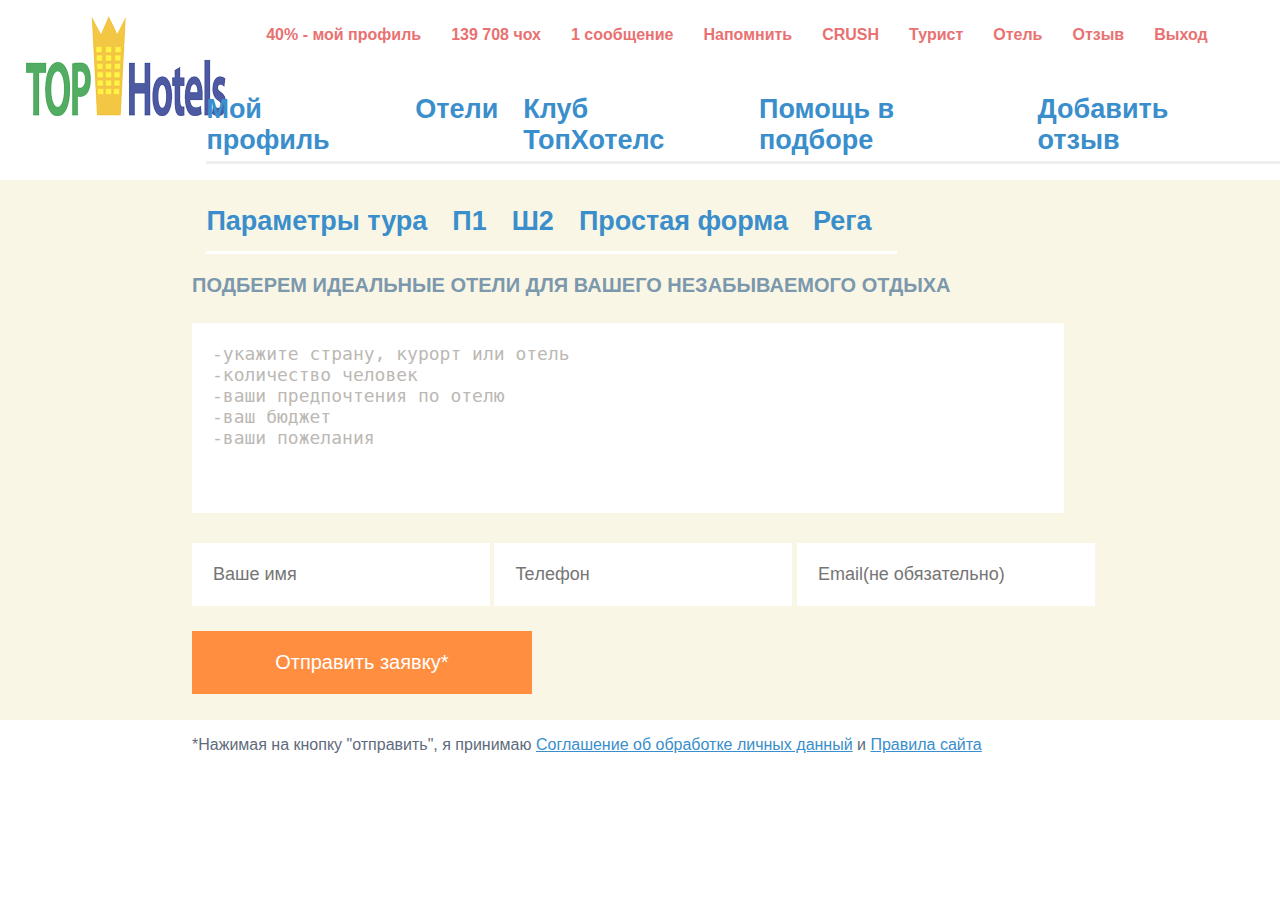
<file: index.html>
<!DOCTYPE html>
<html lang="en">
<head>
    <meta charset="UTF-8">
    <meta name="viewport" content="width=device-width, initial-scale=1.0">
    <meta http-equiv="X-UA-Compatible" content="ie=edge">
    <title>Document</title>
    <link rel="stylesheet" href="style.css">
</head>
<body>
    <header>
        <div class="header-top">
            <ul class="nav">
                <img src="images/back.png" alt="Logo" class="header-logo">
                <li><a href="#">40% - мой профиль</a></li>
                <li><a href="#">139 708 чох</a></li>
                <li><a href="#">1 сообщение</a></li>
                <li><a href="#">Напомнить</a></li>
                <li><a href="#">CRUSH</a></li>
                <li><a href="#">Турист</a></li>
                <li><a href="#">Отель</a></li>
                <li><a href="#">Отзыв</a></li>
                <li><a href="">Выход</a></li>
            </ul>
        </div>
        <div class="header-bottom">
            <ul class="nav-bottom"> 
                <li class="first"><a href="#">Мой профиль</a></li>
                <li><a href="#">Отели</a></li>
                <li><a href="#">Клуб ТопХотелс</a></li>
                <li><a href="#">Помощь в подборе</a></li>
                <li><a href="#">Добавить отзыв</a></li>
            </ul>
        </div>
    </header>
    <section class="form">
        <div class="wrapper">
            <ul class="steps"> 
                    <li class="first"><a href="#">Параметры тура</a></li>
                    <li><a href="#">П1</a></li>
                    <li><a href="#">Ш2</a></li>
                    <li><a href="#">Простая форма</a></li>
                    <li><a href="#">Рега</a></li>
            </ul>
            <h1>Подберем идеальные отели для вашего незабываемого отдыха</h1>
            <form>
                <textarea>-укажите страну, курорт или отель 
-количество человек
-ваши предпочтения по отелю
-ваш бюджет
-ваши пожелания
                </textarea>
              </form>
              <form action="">
                  <input type="text" placeholder="Ваше имя">
                  <input type="text" placeholder="Teлефон">
                  <input type="text" placeholder="Email(не обязательнo)">
              </form>
              <button>Отправить заявку*</button>
        </div>
    </section>
    <footer>
        <p>*Нажимая на кнопку "отправить", я принимаю <a href="">Соглашение об обработке личных данный</a> и <a href="">Правила сайта</a></p>
    </footer>
</body>
</html>
</file>
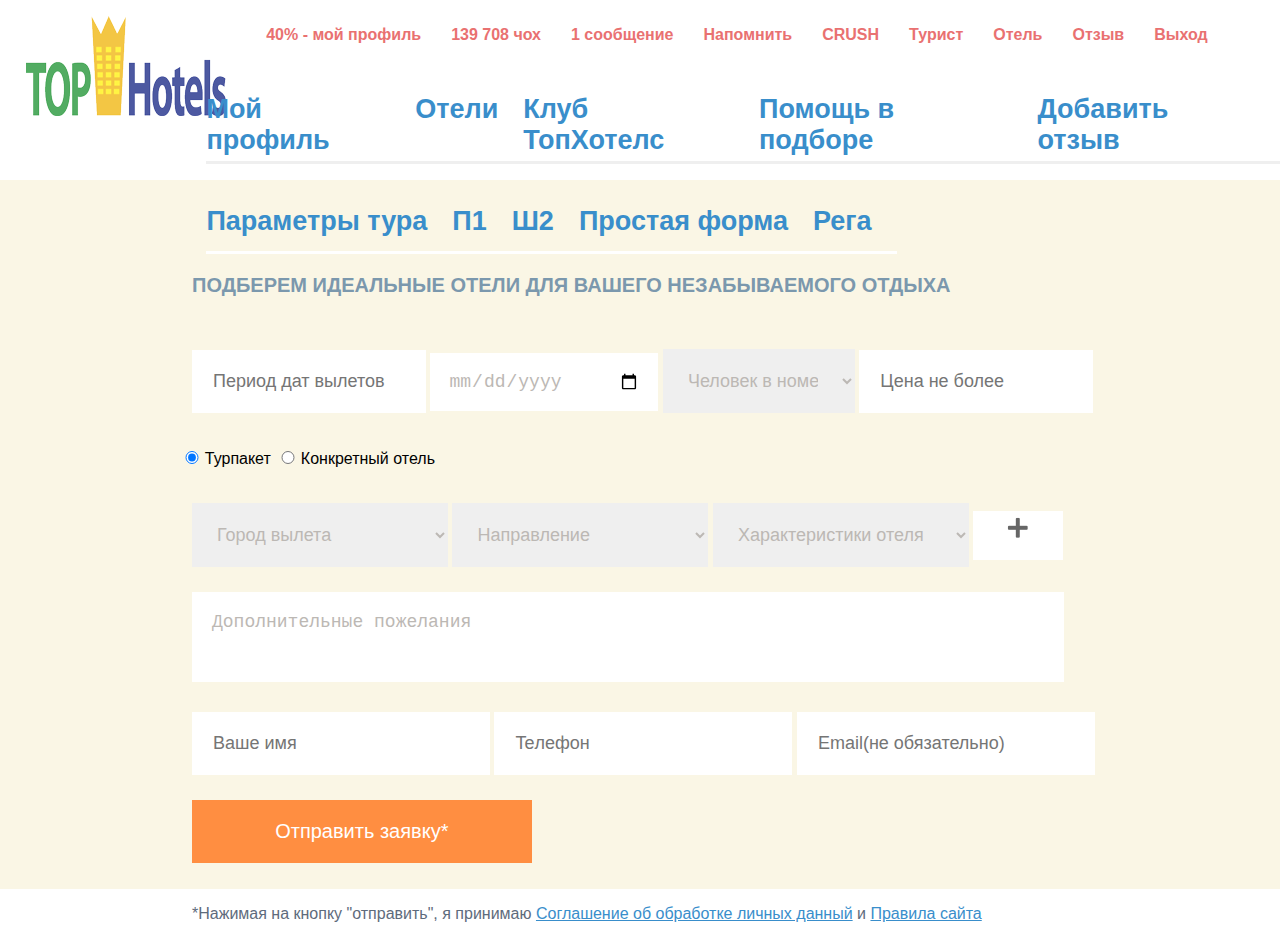
<file: components/index.html>
<!DOCTYPE html>
<html lang="en">
<head>
    <meta charset="UTF-8">
    <meta name="viewport" content="width=device-width, initial-scale=1.0">
    <meta http-equiv="X-UA-Compatible" content="ie=edge">
    <title>Document</title>
    <link rel="stylesheet" href="style2.css">
</head>
<body>
    <header>
        <div class="header-top">
            <ul class="nav">
                <img src="../images/back.png" alt="Logo" class="header-logo">
                <li><a href="#">40% - мой профиль</a></li>
                <li><a href="#">139 708 чох</a></li>
                <li><a href="#">1 сообщение</a></li>
                <li><a href="#">Напомнить</a></li>
                <li><a href="#">CRUSH</a></li>
                <li><a href="#">Турист</a></li>
                <li><a href="#">Отель</a></li>
                <li><a href="#">Отзыв</a></li>
                <li><a href="">Выход</a></li>
            </ul>
        </div>
        <div class="header-bottom">
            <ul class="nav-bottom"> 
                <li class="first"><a href="#">Мой профиль</a></li>
                <li><a href="#">Отели</a></li>
                <li><a href="#">Клуб ТопХотелс</a></li>
                <li><a href="#">Помощь в подборе</a></li>
                <li><a href="#">Добавить отзыв</a></li>
            </ul>
        </div>
    </header>
    <section class="form">
        <div class="wrapper">
            <ul class="steps"> 
                    <li class="first"><a href="#">Параметры тура</a></li>
                    <li><a href="#">П1</a></li>
                    <li><a href="#">Ш2</a></li>
                    <li><a href="#">Простая форма</a></li>
                    <li><a href="#">Рега</a></li>
            </ul>
            <h1>Подберем идеальные отели для вашего незабываемого отдыха</h1>
            <form>
                    <input style="width:15%;" type="text" placeholder="Период дат вылетов">
                    <input class="date" style="width:15%;" type="date" name="dateofbirth" id="dateofbirth">
                    <select style="width:15%;" id="country" name="country">
                      <option disabled selected>Человек в номере</option>
                      <option value="au">Australia</option>
                      <option value="ca">Canada</option>
                      <option value="usa">USA</option>
                    </select>
                    <input style="width:15%;" type="text" placeholder="Цена не более">
            </form>
            <div class="select">
                <input type="radio" name="select" checked>Турпакет
                <input type="radio" name="select">Конкретный отель
            </div>
            <form>
                    <select id="city" name="city">
                      <option disabled selected>Город вылета</option>
                      <option value="au">Australia</option>
                      <option value="ca">Canada</option>
                      <option value="usa">USA</option>
                    </select>
                    <select id="direction" name="direction">
                        <option disabled selected>Направление</option>
                        <option value="au">Australia</option>
                        <option value="ca">Canada</option>
                        <option value="usa">USA</option>
                    </select>
                    <select id="description" name="description">
                        <option disabled selected>Характеристики отеля</option>
                        <option value="au">Australia</option>
                        <option value="ca">Canada</option>
                        <option value="usa">USA</option>
                    </select>
                    <a href="#" class="add"><img src="[data-uri]"></a>
            </form>
            <textarea>Дополнительные пожелания
                                    </textarea>
              <form action="">
                  <input type="text" placeholder="Ваше имя">
                  <input type="text" placeholder="Teлефон">
                  <input type="text" placeholder="Email(не обязательнo)">
              </form>
              <button>Отправить заявку*</button>
        </div>
    </section>
    <footer>
        <p>*Нажимая на кнопку "отправить", я принимаю <a href="">Соглашение об обработке личных данный</a> и <a href="">Правила сайта</a></p>
    </footer>
</body>
</html>
</file>
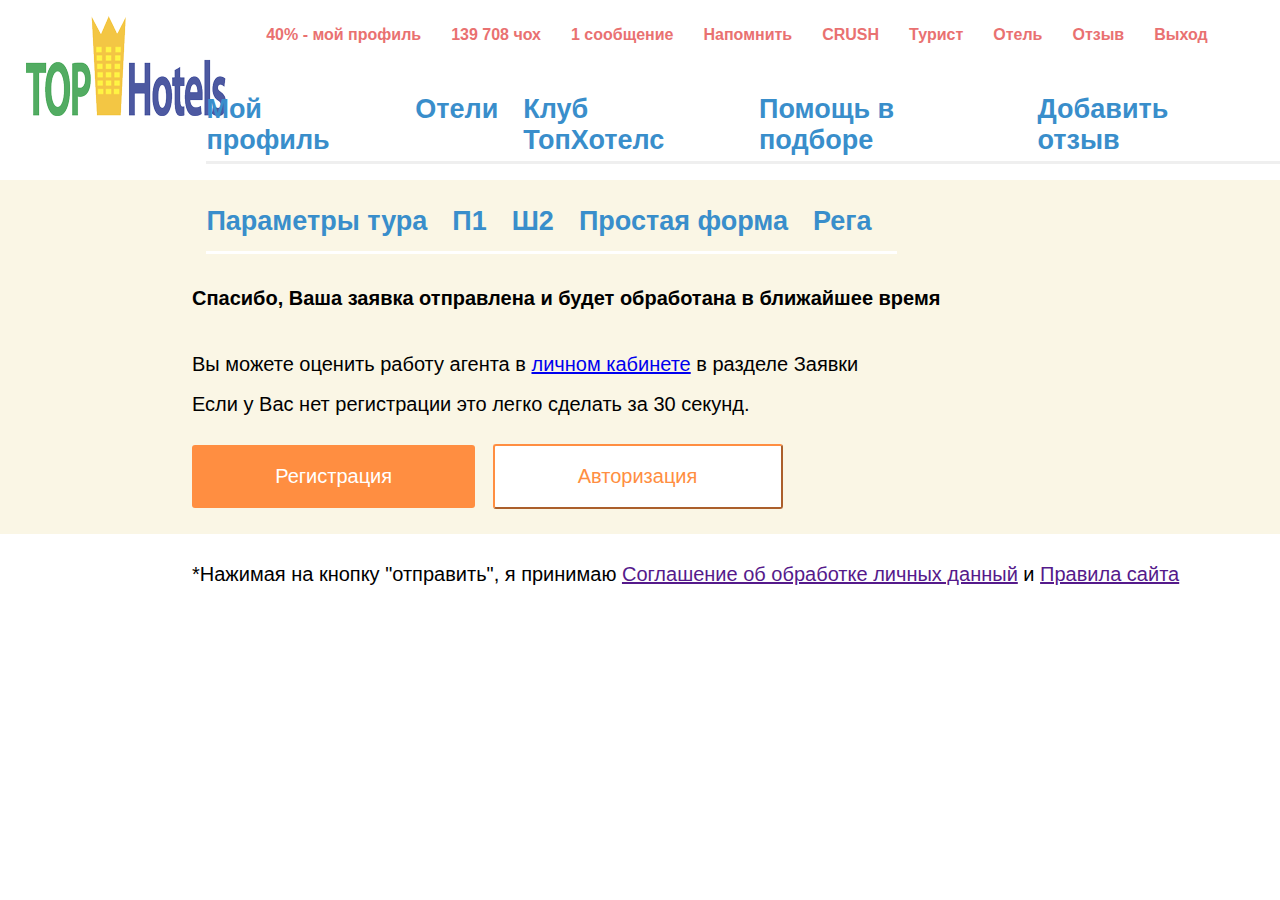
<file: registration/index.html>
<!DOCTYPE html>
<html lang="en">
<head>
    <meta charset="UTF-8">
    <meta name="viewport" content="width=device-width, initial-scale=1.0">
    <meta http-equiv="X-UA-Compatible" content="ie=edge">
    <title>Document</title>
    <link rel="stylesheet" href="style2.css">
</head>
<body>
    <header>
        <div class="header-top">
            <ul class="nav">
                <img src="../images/back.png" alt="Logo" class="header-logo">
                <li><a href="#">40% - мой профиль</a></li>
                <li><a href="#">139 708 чох</a></li>
                <li><a href="#">1 сообщение</a></li>
                <li><a href="#">Напомнить</a></li>
                <li><a href="#">CRUSH</a></li>
                <li><a href="#">Турист</a></li>
                <li><a href="#">Отель</a></li>
                <li><a href="#">Отзыв</a></li>
                <li><a href="">Выход</a></li>
            </ul>
        </div>
        <div class="header-bottom">
            <ul class="nav-bottom"> 
                <li class="first"><a href="#">Мой профиль</a></li>
                <li><a href="#">Отели</a></li>
                <li><a href="#">Клуб ТопХотелс</a></li>
                <li><a href="#">Помощь в подборе</a></li>
                <li><a href="#">Добавить отзыв</a></li>
            </ul>
        </div>
    </header>
    <section class="form">
        <div class="wrapper">
            <ul class="steps"> 
                    <li class="first"><a href="#">Параметры тура</a></li>
                    <li><a href="#">П1</a></li>
                    <li><a href="#">Ш2</a></li>
                    <li><a href="#">Простая форма</a></li>
                    <li><a href="#">Рега</a></li>
            </ul>
            <p class="completed">Спасибо, Ваша заявка отправлена и будет обработана в ближайшее время</p>
            <p>Вы можете оценить работу агента в <a href="#">личном кабинете</a> в разделе Заявки<br>
            Если у Вас нет регистрации это легко сделать за 30 секунд.
            </p>
            <button class="reg">Регистрация</button>
            <button>Авторизация</button>
        </div>
    </section>
    <footer>
        <p>*Нажимая на кнопку "отправить", я принимаю <a href="">Соглашение об обработке личных данный</a> и <a href="">Правила сайта</a></p>
    </footer>
</body>
</html>
</file>
<file: style.css>
body{
    margin: 0;
    padding: 0;
    font-family: sans-serif;
}

.header-logo{
    width: auto;
    height: auto;
    background-repeat: no-repeat;
    margin-left: 2%;
    margin-right: 2%;
}

.nav {
    list-style:none;
    display:flex;
    flex-direction:row;
    justify-content:flex-start;
    padding:0px;
  }
  .nav li a {
    display:block;
    padding:10px 15px;
    color: #e97171;
    font-weight: bold;
    text-decoration:none;  
  }
  .nav li a:hover {
    background-color: #111111;
  }

 .header-bottom .nav-bottom {
    list-style:none;
    display:flex;
    flex-direction:row;
    justify-content:flex-start;
    margin-left: 13%;
    margin-top: -3%;
  }

  .header-bottom .nav-bottom li{
    color: #398ecb;
    font-size: 25px;
    font-weight: bold;
    padding-bottom: 0.5%;
    border-bottom: 3px solid #efefef;
}

  .header-bottom .nav-bottom li a{
      padding: 10px 25px;
      color: #398ecb;
      font-size: 27px;
      font-weight: bold;
      text-decoration: none;
  }

  .header-bottom .nav-bottom li a:first-child{
      padding-left: 0;
  }

  .header-bottom .nav-bottom li a:active{
      color: #475669;
      border-color: #475669;
  }

  .form{
      background-color: #faf6e5;
  }

  .steps {
    padding-top: 2%;
    list-style:none;
    display:flex;
    flex-direction:row;
    justify-content:flex-start;
    margin-left: 13%;
  }

  .steps li{
    color: #398ecb;
    font-size: 25px;
    font-weight: bold;
    padding-bottom: 2%;
}

.steps li a{
      padding: 15px 25px;
      color: #398ecb;
      font-size: 27px;
      font-weight: bold;
      text-decoration: none;
      border-bottom: 3px solid #fff;
    }

  .steps li a:first-child{
      padding-left: 0;
  }

  .steps li a:active{
      color: #475669;
      border-color: #475669;
  }

h1{
    text-transform: uppercase;
    color: #7b98ad;
    font-size: 20px;
    margin-left: 15%;
    padding-bottom: 1%;
}

textarea {
    width: 65%;
    height: 150px;
    padding: 20px 20px;
    background-color: #fff;
    font-size: 16px;
    resize: none;
    border: none;
    margin-left: 15%;
    color: #bcb8b4;
    font-size: 18px;
}

input{
    margin: 2% 0;
    padding: 21px;
    border: none;
    font-size: 16px;
    resize: none;
    border: none;
    color: #bcb8b4;
    font-size: 18px;
    width: 20%;
}

input:first-child{
    margin-left: 15%;
}


button{
    font-size: 20px;
    color: #fff;
    background-color: #ff8e41;
    padding: 20px 6.5%;
    border: none;
    margin-left: 15%;
    margin-bottom: 2%;
}

footer p{
    color: #5e6b7c;
    font-size: 16px;
    margin-left: 15%;
}

footer a{
    color: #398ecb;
}
</file>
<file: components/style2.css>
body{
    margin: 0;
    padding: 0;
    font-family: sans-serif;
}

.header-logo{
    width: auto;
    height: auto;
    background-repeat: no-repeat;
    margin-left: 2%;
    margin-right: 2%;
}

.nav {
    list-style:none;
    display:flex;
    flex-direction:row;
    justify-content:flex-start;
    padding:0px;
  }
  .nav li a {
    display:block;
    padding:10px 15px;
    color: #e97171;
    font-weight: bold;
    text-decoration:none;  
  }
  .nav li a:hover {
    background-color: #111111;
  }

 .header-bottom .nav-bottom {
    list-style:none;
    display:flex;
    flex-direction:row;
    justify-content:flex-start;
    margin-left: 13%;
    margin-top: -3%;
  }

  .header-bottom .nav-bottom li{
    color: #398ecb;
    font-size: 25px;
    font-weight: bold;
    padding-bottom: 0.5%;
    border-bottom: 3px solid #efefef;
}

  .header-bottom .nav-bottom li a{
      padding: 10px 25px;
      color: #398ecb;
      font-size: 27px;
      font-weight: bold;
      text-decoration: none;
  }

  .header-bottom .nav-bottom li a:first-child{
      padding-left: 0;
  }

  .header-bottom .nav-bottom li a:active{
      color: #475669;
      border-color: #475669;
  }

  .form{
      background-color: #faf6e5;
  }

  .steps {
    padding-top: 2%;
    list-style:none;
    display:flex;
    flex-direction:row;
    justify-content:flex-start;
    margin-left: 13%;
  }

  .steps li{
    color: #398ecb;
    font-size: 25px;
    font-weight: bold;
    padding-bottom: 2%;
}

.steps li a{
      padding: 15px 25px;
      color: #398ecb;
      font-size: 27px;
      font-weight: bold;
      text-decoration: none;
      border-bottom: 3px solid #fff;
    }

  .steps li a:first-child{
      padding-left: 0;
  }

  .steps li a:active{
      color: #475669;
      border-color: #475669;
  }

h1{
    text-transform: uppercase;
    color: #7b98ad;
    font-size: 20px;
    margin-left: 15%;
    padding-bottom: 1%;
}

.add{
    padding: 1.25% 2.5%;
    background-color: #fff;
}

textarea {
    width: 65%;
    height: 50px;
    padding: 20px 20px;
    background-color: #fff;
    font-size: 16px;
    resize: none;
    border: none;
    margin-left: 15%;
    color: #bcb8b4;
    font-size: 18px;
}

input{
    margin: 2% 0;
    padding: 21px;
    border: none;
    font-size: 16px;
    resize: none;
    border: none;
    color: #bcb8b4;
    font-size: 18px;
    width: 20%;
}

input:first-child{
    margin-left: 15%;
}


button{
    font-size: 20px;
    color: #fff;
    background-color: #ff8e41;
    padding: 20px 6.5%;
    border: none;
    margin-left: 15%;
    margin-bottom: 2%;
}

footer p{
    color: #5e6b7c;
    font-size: 16px;
    margin-left: 15%;
}

footer a{
    color: #398ecb;
}



select{
    margin: 2% 0;
    padding: 21px;
    border: none;
    font-size: 16px;
    resize: none;
    border: none;
    color: #bcb8b4;
    font-size: 18px;
    width: 20%;
}

select:first-child{
    margin-left: 15%;
}

  .date{
    padding: 18px;
  }
  
  .select input{
    margin: 1% 0;
    padding: 0;
    border: none;
    border: none;
    color: #bcb8b4;
    font-size: 30px;
    width: 2%;
    text-transform: uppercase;
}

.select input:first-child{
    margin-left: 14%;
}
</file>
<file: registration/style2.css>
body{
    margin: 0;
    padding: 0;
    font-family: sans-serif;
}

.header-logo{
    width: auto;
    height: auto;
    background-repeat: no-repeat;
    margin-left: 2%;
    margin-right: 2%;
}

.nav {
    list-style:none;
    display:flex;
    flex-direction:row;
    justify-content:flex-start;
    padding:0px;
  }
  .nav li a {
    display:block;
    padding:10px 15px;
    color: #e97171;
    font-weight: bold;
    text-decoration:none;  
  }
  .nav li a:hover {
    background-color: #111111;
  }

 .header-bottom .nav-bottom {
    list-style:none;
    display:flex;
    flex-direction:row;
    justify-content:flex-start;
    margin-left: 13%;
    margin-top: -3%;
  }

  .header-bottom .nav-bottom li{
    color: #398ecb;
    font-size: 25px;
    font-weight: bold;
    padding-bottom: 0.5%;
    border-bottom: 3px solid #efefef;
}

  .header-bottom .nav-bottom li a{
      padding: 10px 25px;
      color: #398ecb;
      font-size: 27px;
      font-weight: bold;
      text-decoration: none;
  }

  .header-bottom .nav-bottom li a:first-child{
      padding-left: 0;
  }

  .header-bottom .nav-bottom li a:active{
      color: #475669;
      border-color: #475669;
  }

  .form{
      background-color: #faf6e5;
  }

  .steps {
    padding-top: 2%;
    list-style:none;
    display:flex;
    flex-direction:row;
    justify-content:flex-start;
    margin-left: 13%;
  }

  .steps li{
    color: #398ecb;
    font-size: 25px;
    font-weight: bold;
    padding-bottom: 2%;
}

.steps li a{
      padding: 15px 25px;
      color: #398ecb;
      font-size: 27px;
      font-weight: bold;
      text-decoration: none;
      border-bottom: 3px solid #fff;
    }

  .steps li a:first-child{
      padding-left: 0;
  }
  .steps li a:active{
      color: #475669;
      border-color: #475669;
  }

p{
    margin-left: 15%;
    font-size: 20px;
    line-height: 2;
}

.completed{
    font-weight: bold;
    margin-bottom: 2%;
}

button{
    font-size: 20px;
    color: #ff8e41;
    background-color: #fff;
    padding: 19px 6.5%;
    margin-bottom: 2%;
    border-color: #ff8e41;
    border-radius: 3px;
}
 
.reg{
    font-size: 20px;
    color: #fff;
    background-color: #ff8e41;
    padding: 20px 6.5%;
    border: none;
    margin-bottom: 2%;
    margin-left: 15%;
    margin-right: 1%;
}
</file>
